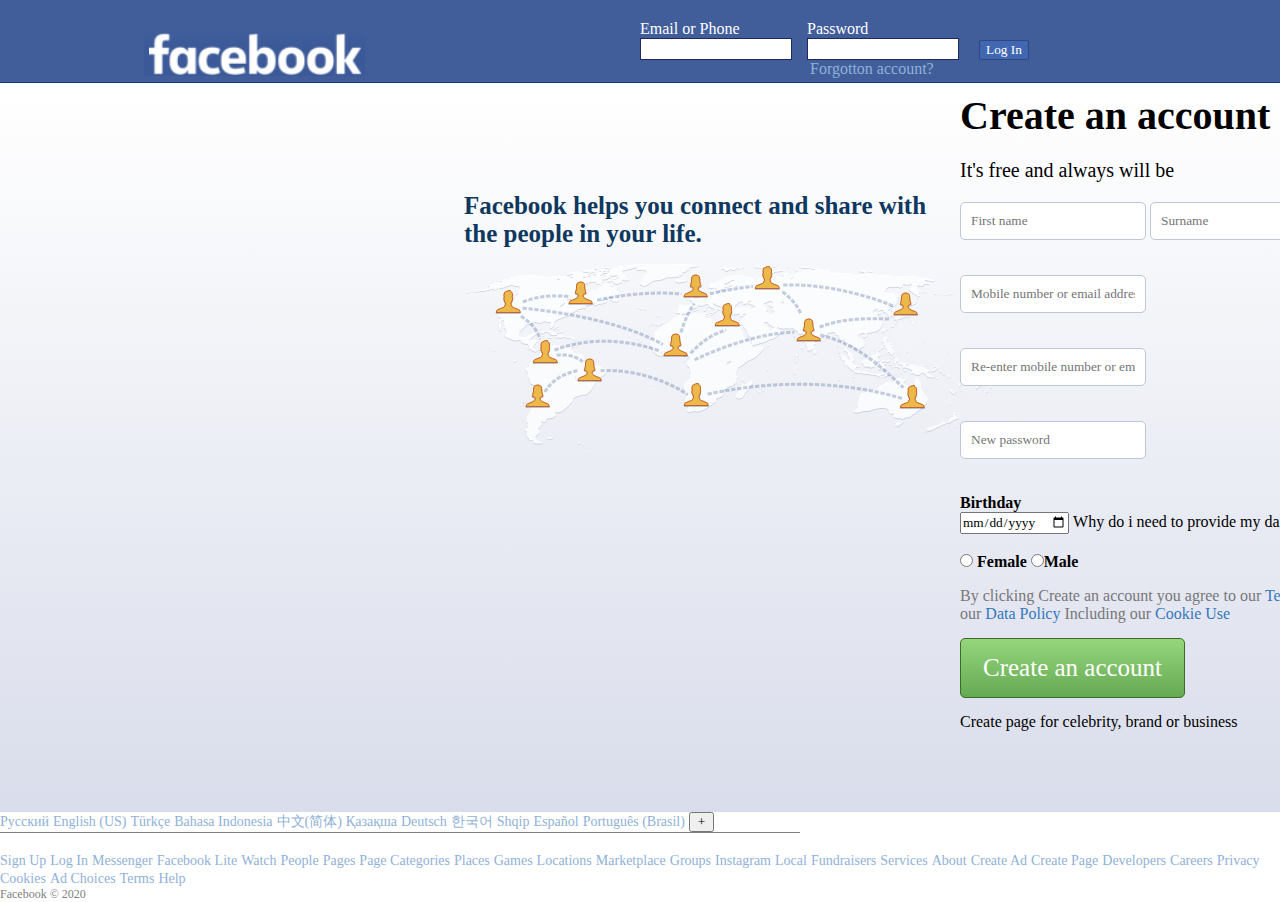
<file: facebook/index.html>
<!DOCTYPE html>
<html>
<head>
	<title>Facebook</title>
	<meta charset="utf-8">
	<link rel="stylesheet" href="./style.css">
	<link rel="shortcut icon" href="icon.png" type="image/png">
</head>
<body>
	<header>
		<div class="header-block">
			<div class="logo">
				<img src="facebook-logo.png" alt="Facebook"/>
			</div>
			<div class="facebook-login">
				<div class="email">
					<label>Email or Phone</label><br>
					<input type="text" name="email">
				</div>
				<div class="password">
					<label>Password</label><br>
					<input type="password" name="password">
					
				</div>

				<div class="login-button">
					<input type="submit" value="Log In"/>
				</div>
				<a class ="forget" href="#">Forgotton account?</a>
			</div>
		</div>
	</header>
	<div class="content-container">
	<div class="content-block">
		<div class="facebook-connect">
			<p>Facebook helps you connect and share with the people in your life.</p>
			<img src="world.png">
		</div>
		<div class="create-account">
			<h2>Create an account</h2>
			<p class="free">It's free and always will be</p>
			<div class="account">
				<form>
					<input type="text" name="name" placeholder="First name">
					<input type="text" name="surname" placeholder="Surname"><br>
					<input type="text" name="mobile" placeholder="Mobile number or email address"><br>
					<input type="text" name="mobile" placeholder="Re-enter mobile number or email"><br>
					<input type="text" name="password" placeholder="New password"><br>
					<label>Birthday</label><br>
					<input type="date" name="date"> <span>Why do i need to provide my date of birth?</span><br>
					<input type="radio" name="gender" value="Female"> <label>Female</label>
					<input type="radio" name="gender" value="Male"><label>Male</label><br>

					<span class="by-clicking">By clicking Create an account you agree to our <a href="#">Terms</a> and that you have read our <a href="#">Data Policy</a> Including our <a href="#">Cookie Use</a></span><br>
					<input type="submit" value="Create an account"><br>
					<p>Create page for celebrity, brand or business</p>
				</form> 
			</div>
		</div>
	</div>
</div>
</body>

<div class="link-bar">
	<a href="">Русский</a>
	<a href="">English (US)</a>
	<a href="">Türkçe</a>
	<a href="">Bahasa Indonesia</a>
	<a href="">中文(简体)</a>
	<a href="">Қазақша</a>
	<a href="">Deutsch</a>
	<a href="">한국어</a>
	<a href="">Shqip</a>
	<a href="">Español</a>
	<a href="">Português (Brasil)</a>
	<input type="submit" value="+">
</div><br>
<div class="menu">
	<a href="">Sign Up</a>
	<a href="">Log In</a>
	<a href="">Messenger</a>
	<a href="">Facebook Lite</a>
	<a href="">Watch</a>
	<a href="">People</a>
	<a href="">Pages</a>
	<a href="">Page Categories</a>
	<a href="">Places</a>
	<a href="">Games</a>
	<a href="">Locations</a>
	<a href="">Marketplace</a>
	<a href="">Groups</a>
	<a href="">Instagram</a>
	<a href="">Local</a>
	<a href="">Fundraisers</a>
	<a href="">Services</a>
	<a href="">About</a>
	<a href="">Create Ad</a>
	<a href="">Create Page</a>
	<a href="">Developers</a>
	<a href="">Careers</a>
	<a href="">Privacy</a>
	<a href="">Cookies</a>
	<a href="">Ad Choices</a>
	<a href="">Terms</a>
	<a href="">Help</a><br>
	</div>
	<div class="copyright">
		<p>Facebook © 2020</p>
	</div>
</html>
</file>
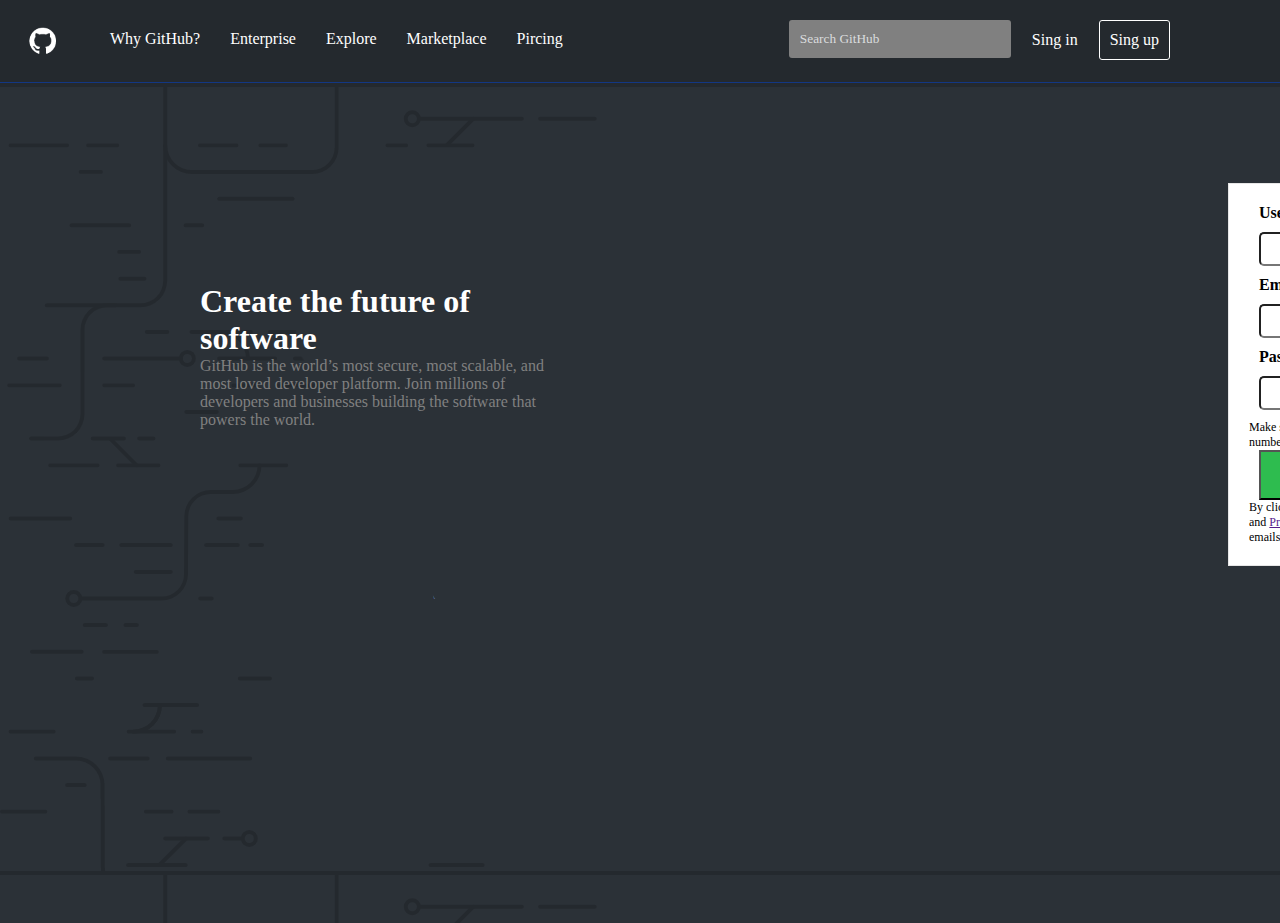
<file: github/index.html>
<!DOCTYPE html>
<!DOCTYPE html>
<html>
<head>
	<title>GitHub</title>
	<meta charset="utf-8">
	<link rel="stylesheet" href="./style.css">
	<link rel="shortcut icon" href="logo.png" type="image/png">

</head>
<header>
	<div class="header-block">
		<div class="logo">
				<img src="logo.png" alt="GitHub"/>
			</div>
			<div class="header-bar">
				<span class="menu" id="first"> Why GitHub? </span>
				<span class="menu"> Enterprise </span>
				<span class="menu"> Explore </span>
				<span class="menu"> Marketplace </span>
				<span class="menu"> Pircing </span>
				<span class="right" id="singup">Sing up</span>
				<span class="right" id="singin">Sing in</span>
				<input type="text" name="search" class="right" id="search" placeholder="Search GitHub">
			</div>
	</div>
</header>
<body>
<div class="main-part">
	
	<div class="left-info">
		<h1>Create the future of software</h1>
		<p>GitHub is the world’s most secure, most scalable, and most loved developer platform. Join millions of developers and businesses building the software that powers the world.</p>
	</div>
	<div class="right-info">
		<label>Username</label><br>
		<input type="text" name="Username"><br>
		<label>Email</label><br>
		<input type="text" name="Email"><br>
		<label>Password</label><br>
		<input type="password" name="Password">
		<p>Make sure it's at least 15 characters OR at least 8 characters including a number and a lowercase letter. <a href="">Learn more</a>.</p>
		<button type="submit"> Sign up for GitHub</button>
		<p>By clicking “Sign up for GitHub”, you agree to our <a href=""> Terms of Service </a> and <a href=""> Privacy Statement<a>. We’ll occasionally send you account related emails.</p>
	</div>
</div>
</body>
</html>
</file>
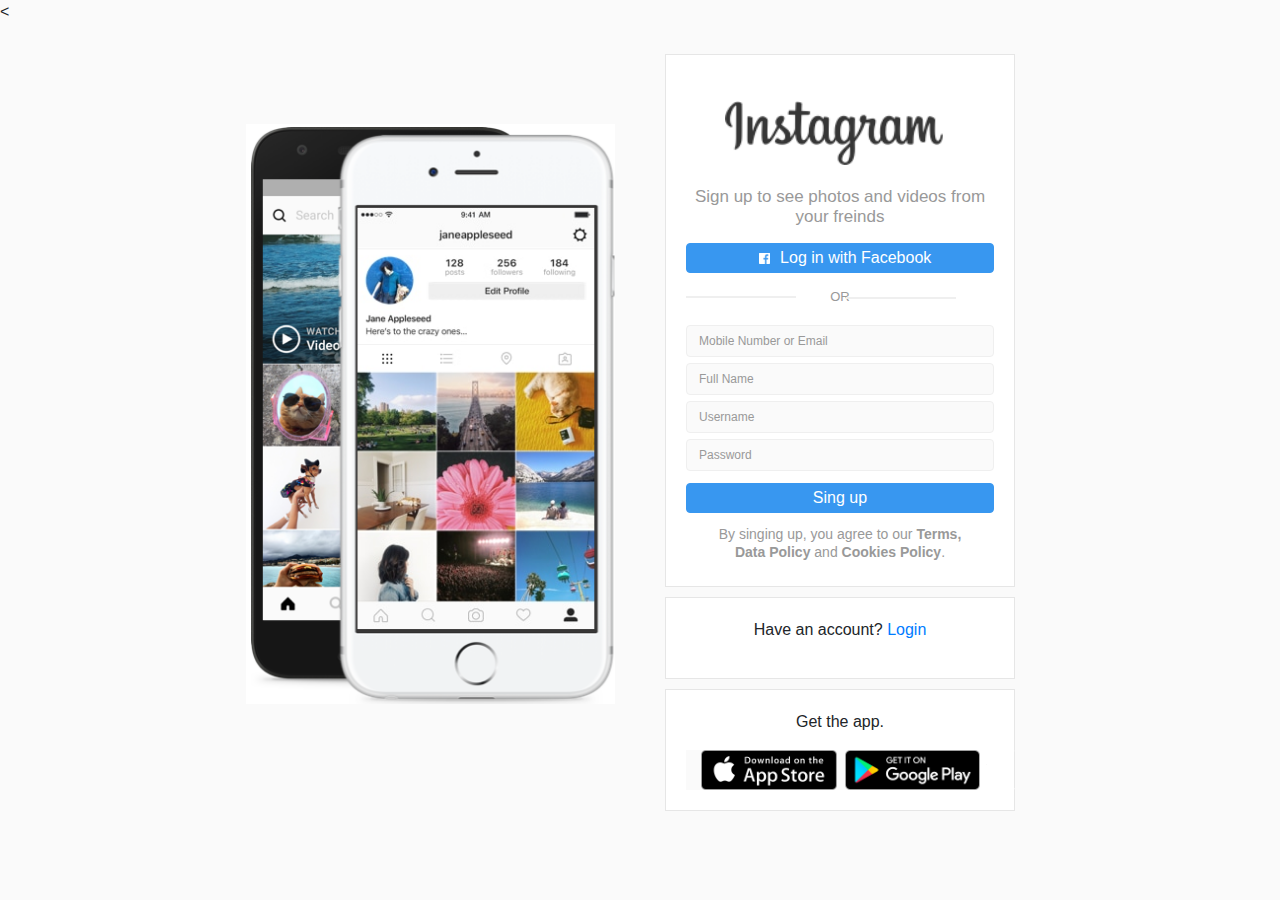
<file: instagram/index.html>
<<!DOCTYPE html>
<html>
<head>
	<title>Instagram</title>
	<link href="style.css" rel="stylesheet">
    <link rel="stylesheet" href="https://stackpath.bootstrapcdn.com/bootstrap/4.4.1/css/bootstrap.min.css">
    <link rel="shortcut icon" href="icon.png" type="image/png">
</head>
<body>
	<div class="container">
		<div class="row">
			<div class="col-sm-6">
				<img src="phone.png" class="phone">
			</div>
			<div class="col-sm-6">
				<div class="right-column text-center">
					<img src="instagram-logo.png" class="instagram-logo">
					<p class="info">Sign up to see photos and videos from your freinds </p>
					<button type="submit" class="btn btn-primary btn-block"><img src="facebook.png" class="fb-logo.png">Log in with Facebook</button>
					<p class="or">OR</p>
					<form>
						<div class="form-group">
							<input type="text" class="form-control" placeholder="Mobile Number or Email">
						</div>
						<div class="form-group">
							<input type="text" class="form-control" placeholder="Full Name">
						</div>
						<div class="form-group">
							<input type="text" class="form-control" placeholder="Username">
						</div>
						<div class="form-group">
							<input type="Password" class="form-control" placeholder="Password">
						</div>
						<button type="submit" class="btn btn-primary btn-block">Sing up</button>
					</form>
					<p class="terms">By singing up, you agree to our <b>Terms, Data Policy</b> and <b>Cookies Policy</b>.</p>
				</div>
				<div class="right-column-login text-center">
					<p>Have an account?<a href="#"> Login</a></p>
                </div>
                <div class="right-column-login text-center">
                    <p>Get the app.</p>
                    <img src="a.png" class=>
                </div>
			</div>
			</div>
		</div>
	</div>
	</body>
</html>
</file>
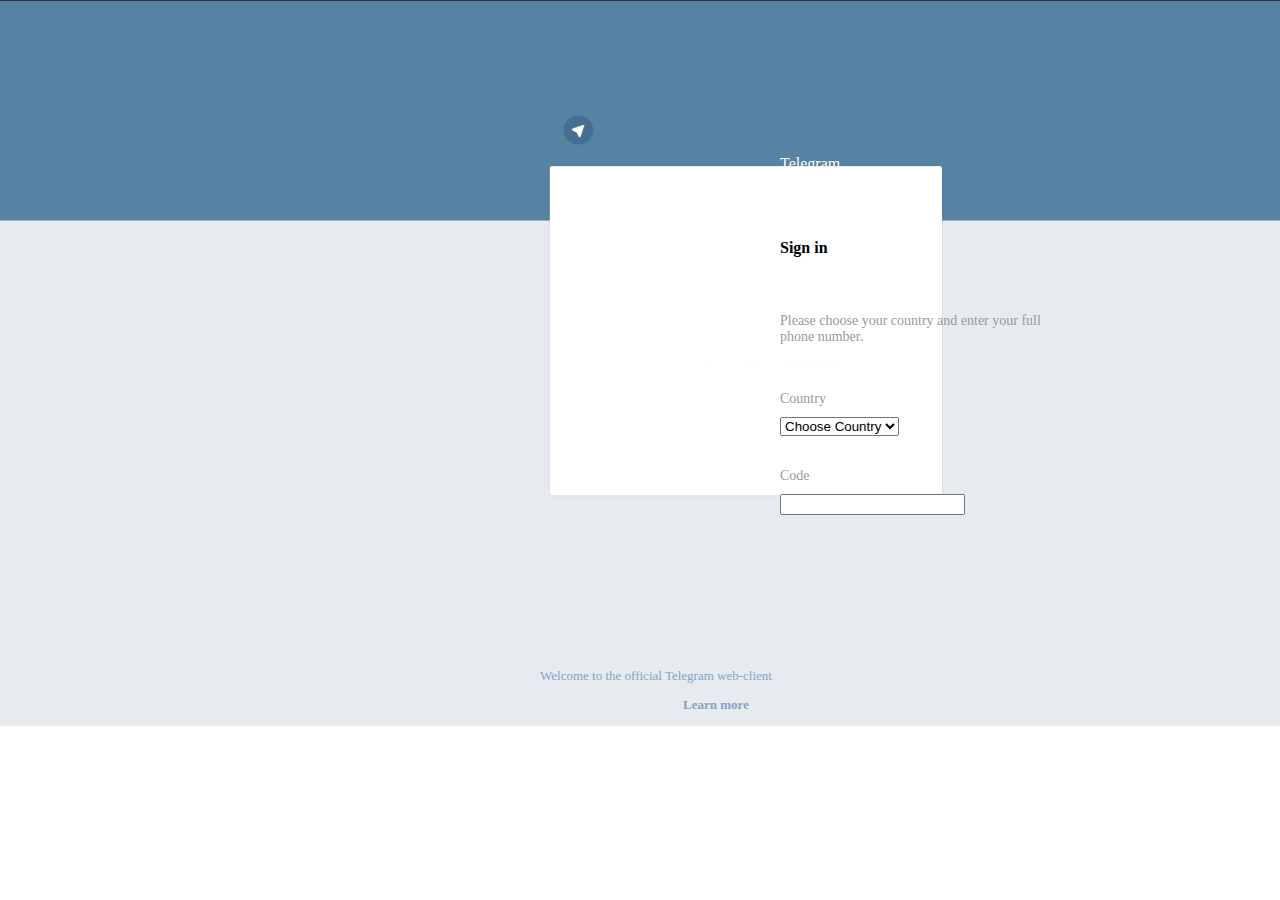
<file: telegram/index.html>
<!DOCTYPE html>
<html>
<head>

	<title>Telegram Web</title>
	<meta charset="utf-8">
	<link rel="shortcut icon" href="icon.jpg" type="image/jpg">
	<link rel="stylesheet" href="./style.css">
</head>
<body>
<p id ="name" class="intro">Telegram<span><a id="next" href="https://www.google.com/search?q=next&rlz=1C1GCEA_enKZ840KZ840&oq=next&aqs=chrome..69i57j0l7.2134j0j7&sourceid=chrome&ie=UTF-8">Next</a></span></p>

<p id="sign">Sign in</p>
<p class="info">Please choose your country and enter your full <br>
phone number.</p>
<section>
	<div class="titles">
<label for ="country" class="info">Country</label><br>
<div class="choose"><select name="country" id="country">    
    <option value="Country">Choose Country</option>
    <option value="France">France</option>
    <option value="Italy">Italy</option>
	<option value="Kazakhstan"> Kazakhstan </option>
    <option value="Turkey">Turkey</option>
    

</select>
</div>
	</section>
</div>
<div class="titles">
	<section>
		<label for="phone" class="info">
			Code
		</label><br>
		<div class="choose"><input type="number" name="phone" id="phone"></div>
	</section>
</div>
<p class="sometext">Welcome to the official Telegram web-client</p>
<a href="https://www.google.com/search?q=telegram&rlz=1C1GCEA_enKZ840KZ840&oq=tele&aqs=chrome.1.69i57j0l6j69i60.4295j0j7&sourceid=chrome&ie=UTF-8" class="some"><p>Learn more</p></a>


</body>


</html>
</file>
<file: facebook/style.css>
*{
	padding: 0px;
	margin: 0px;
	font-family: Tahoma;
}
body{

}
header{
	background: #415e9b;
	height: 82px;
	border-bottom: 1px solid #133783;
}
.header-block{
	width: 992px;
	margin: 0 auto;
	padding-top: 20px;
}
.logo{
	width: 50%;
	float:left;
}
.facebook-login{
	width: 50%;
	float: left;
}
.logo img{
	padding-top: 10px;
	padding-bottom: 12px;
}
.header-block label{
	color:#fff;
}
.email{
	float:left;
}
.email label{
	padding-bottom: 10px;
}
.password{
	float:left;
	margin-left: 15px;
}
.password label{
	padding-bottom: 10px;
}
 .forget{
	color: #8fb1d8;
	text-decoration: none;
	margin-left: 170px;
}
.email input[type="text"]{
	height: 20px;
	width: 150px;
	border: 1px solid #1d2a5b;
}
.password input[type="password"]{
	width: 150px; 
	height: 20px;
	border: 1px solid #1d2a5b;
}
.login-button{
	margin-top:20px;
	margin-left: 20px;
}
.login-button input[type="submit"]{
	background: #4267b2;
	border: 1px solid #29487d;
	border-radius: 2px;
	color: white;
	height: 20px;
	width: 50px;
	margin-left: 20px;
}
.content-block{
	width: 992px;
	margin: 0 auto;
}
.facebook-connect p{
	color:#0e385f;
	font-size: 25px;
	float: left;
	margin-top: 50px;
	font-weight: bold;
}
.facebook-connect{
	margin-top: 50px;
	width: 50%;
	float: left;

}
.facebook-connect img{
	margin-top: 10px;

}
.create-account{
	float: left;
	width: 50%;
}
.content-container{
	background: linear-gradient(#fff,#d9ddeb);
	overflow: hidden;
	float: left;
	width: 1920px;
	height: 720px;
}
.create-account h2{
	font-size: 40px;
}
.create-account .free{
	font-size: 20px;
	margin-top: 20px;
	margin-bottom: 20px;
}
.account input[type="text"]{
	
	margin-bottom: 35px; 
	border-radius:5px;
	padding: 10px;
	border: 1px solid #bdc7d8;
}
.account input[type="password"]{
	
	margin-bottom: 35px;
	border-radius:5px;
	padding: 10px;
	border: 1px solid #bdc7d8;
}
.account .mobile, .account .password{
	width: 84% !important;
}
.account label{
	font-weight: bold;
	font-size: 16px;
	margin-bottom: 15px;
}
.account a{
	text-decoration: none;
	color: #3677bc;
}
.account input[type="radio"]{
	margin-top: 20px;
	margin-bottom: 20px;
}
.account .by-clicking{
	color:#77777a;
}
.account input[type="submit"]{
	padding: 15px 22px;
	background:linear-gradient(#95d67c, #65a953);
	border:1px solid #3b6e22;
	border-radius:5px;
	font-size:25px;
	color:#fff;
	margin-top:15px;
	margin-bottom:15px;
}
.link-bar a{
	text-decoration: none;
	color: #8fb1d8;
	font-size: 14px;

}
.link-bar{
	border-bottom: 1px solid grey;
	width: 800px;
}
.link-bar input[type="submit"]{
	width: 25px;
}
.menu a{
text-decoration: none;
	color: #8fb1d8;
	font-size: 14px;
}
.copyright p{
	color: grey;
	font-size: 12px;
}
</file>
<file: github/style.css>
*{
	margin: 0;
	padding: 0;
	font-family: Tahoma;
}
.header-block{

}
header{
background-color: #24292e;
height: 82px;
	border-bottom: 1px solid #133783;
}
.header-bar{
	color: white;

	margin-right: 100px; 
}
.menu{
	float: left;
	margin-left: 10px; 
	padding: 10px;
	margin-top: 20px; 
}
.right{
	float: right;
	border: 1px solid rgb(0,0,0,0);
	padding: 10px;
	margin-right: 10px;  
	margin-top: 20px; 
}
#singup{
	border: 1px solid white;
	border-radius: 3px;
	color: white;
	padding: 10px;
	float: right;
	text-align: center;
}
#singup:hover{
	color:grey;
}
#singin:hover{
	color:grey;
}
.header-bar input[type="text"]{
	background-color: grey;
	border-radius: 3px;
	width: 200px;
	float: right;
	
}
.main-part{
	background-image: url(back.png);
	height: 840px;
	width: 1920px;
}
.left-info{
	float: left;
	color: white;
	width: 350px;
	margin: 200px;

}
.left-info p{
	color:grey;
}
.right-info{
	float: right;
	background-color: #fff;
	width: 350px;
	border: 1px solid #e6e6e6;
	margin-top: 100px;
	margin-right: 300px; 
	padding: 20px
}
::placeholder{
	color:#dadcde;
}
.right-info input[type="text"]{
	border-radius: 5px;
	width: 200px;
	height: 30px;
	margin: 10px;
}
.right-info input[type="password"]{
	border-radius: 5px;
	width: 200px;
	height: 30px;
	margin: 10px;

}
label{
	font-weight: bold;
	margin: 10px;
	margin-bottom: 20px; 
}
button{
	background-color: #2ebc4f;
	color: white;
	width: 300px;
	height: 50px;
	margin-left:10px;

}
.right-info p{
	font-size: 12px;
}
.logo{
	position: absolute;
	margin: 25px;
	
}
#first{
	margin-left: 100px; 
}
</file>
<file: instagram/style.css>
*{
	margin: 0px;
	padding: 0px;
}
.phone{
	padding-top: 70px;
	height: 650px;
	float: right;
	margin: 10px;
}
body{
	background-color: #fafafa!important
}
.container{
	margin-top: 20px;

}
.right-column{

	background-color: #fff;
	width: 350px;
	border: 1px solid #e6e6e6;
	margin: 10px;
	padding: 20px
}
.instagram-logo{
	margin:15px auto;
}
.info{
	font-weight: 600px;
	line-height: 20px;
	font-size: 17px;
	color: #999;

}
button img{
	height: 18px !important;
	padding: 0 8px 2px;

}
.or{
	font-size: 13px !important;
	color: #999;
	font-weight: 600px;

}
.or::before{
	content: '';
	background: #efefef;
	display: block;
	height: 2px;
	width: 110px;
	position: relative;
	top:11px;
}
.or::after{
	content: '';
	background: #efefef;
	display: block;
	height: 2px;
	width: 110px;
	position: relative;
	bottom: 10px;
	left: 160px;
}
.form-group{
	margin-bottom: 6px !important;
}
.form-control{
	background: #fafafa!important;
	border: 1px solid #efefef!important;
	font-size: 12px!important;
}
::placeholder{
	color: #999!important;
}
.btn{
	margin: 12px auto;
	padding: 2px!important;
	font-weight: 600px!important;
}
.btn-primary{
	background-color: #3897f0!important;
	border:1px solid #3897f0!important;
}
.terms{
	line-height: 18px;
	font-size: 14px;
	color: #999;
	margin: 5px 20px;
}
.right-column-login{
	background-color: #fff;
	width: 350px;
	border: 1px solid #e6e6e6;
	margin: 10px;
	padding: 20px;
}
.right-column-login a:hover{
	text-decoration: none;
}
</file>
<file: telegram/style.css>
body{
	background-image: url("telegram.png");
	background-repeat: no-repeat;
	background-size: cover;
	font-family: Tahoma;
    position: static;
    margin-left: 160px;
    margin-top: 105px;
}
#name{
	font-family: Tahoma;
	color: white;
	padding-top: 50px;
	padding-left: 620px;
    padding-right: 560px;
	position: static;
	text-align: left;
}
span{
	float:right;
	font-weight: bold;
	position: static;
}
#sign{
	padding-left: 620px;
    padding-top: 50px;
    padding-bottom: 40px;
	font-weight: bold;
	position: static;

}


.info{
	color:rgb(153,153,153);
	font-size: 14px;
	padding-left: 620px;
	position: static;

}
.titles{
	padding-top: 30px;
	position: static;

}

.sometext{
	text-align: center;
    padding-top: 140px;
    padding-right: 120px;
	color:rgb(132,162,200);
	position: static;
	font-size: 13px;
}
.some{
	text-align: center;
	color:rgb(132,162,200);
	position: static;
	font-size: 13px;
}
.choose{
	padding-left: 620px;
	padding-top: 10px;
	position:static ;
}
a{
	font-weight: bold;
	text-decoration: none;
	position: static;
}
#next{
	color:white;
}
</file>
